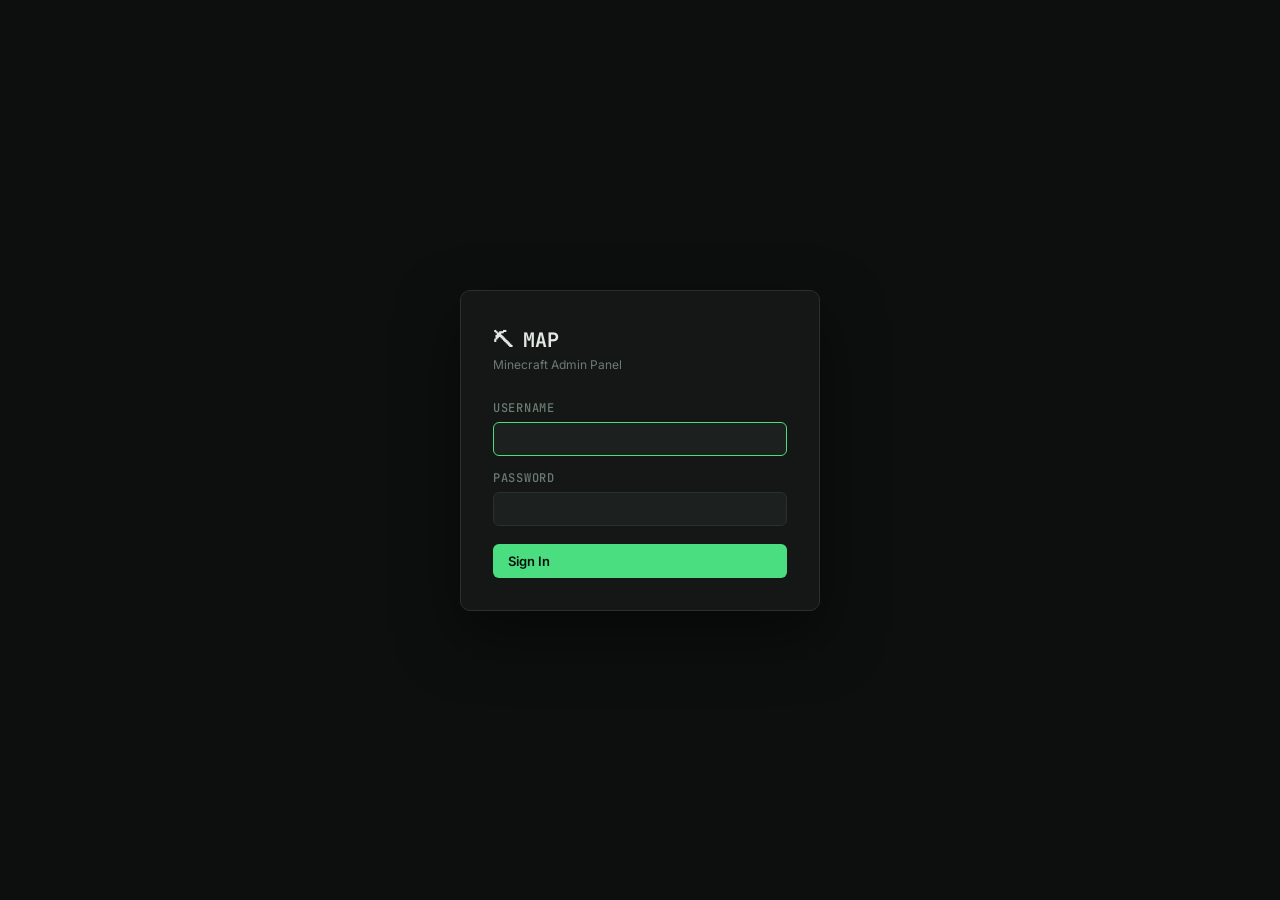
<file: templates/login.html>
<!DOCTYPE html>
<html lang="en">
<head>
  <meta charset="UTF-8">
  <meta name="viewport" content="width=device-width, initial-scale=1.0">
  <title>MAP — Login</title>
  <link rel="preconnect" href="https://fonts.googleapis.com">
  <link href="https://fonts.googleapis.com/css2?family=JetBrains+Mono:wght@400;600;700&family=Inter:wght@400;500;600&display=swap" rel="stylesheet">
  <link rel="stylesheet" href="/static/css/style.css">
  <link rel="icon" type="image/x-icon" href="/static/img/favicon.ico">
</head>
<body class="login-page">
  <div class="login-box">
    <div class="login-logo">
      <span class="logo-icon">⛏</span>
      <span class="logo-text">MAP</span>
    </div>
    <p class="login-subtitle">Minecraft Admin Panel</p>

    <div class="login-form">
      <div class="form-group">
        <label>Username</label>
        <input type="text" class="input" id="loginUsername" autocomplete="username" autofocus>
      </div>
      <div class="form-group">
        <label>Password</label>
        <input type="password" class="input" id="loginPassword" autocomplete="current-password">
      </div>
      <div class="login-error hidden" id="loginError"></div>
      <button class="btn btn--primary login-submit" id="loginBtn">Sign In</button>
    </div>
  </div>

  <script>
    async function doLogin() {
      const username = document.getElementById('loginUsername').value.trim();
      const password = document.getElementById('loginPassword').value;
      const errEl   = document.getElementById('loginError');
      const btn     = document.getElementById('loginBtn');
      errEl.classList.add('hidden');
      btn.disabled = true;
      btn.textContent = 'Signing in…';
      try {
        const res  = await fetch('/login', {
          method: 'POST',
          headers: { 'Content-Type': 'application/json' },
          body: JSON.stringify({ username, password }),
        });
        const data = await res.json();
        if (data.success) {
          window.location.href = '/';
        } else {
          errEl.textContent = data.error || 'Login failed';
          errEl.classList.remove('hidden');
          btn.disabled = false;
          btn.textContent = 'Sign In';
          document.getElementById('loginPassword').value = '';
          document.getElementById('loginPassword').focus();
        }
      } catch (_) {
        errEl.textContent = 'Network error — is the server running?';
        errEl.classList.remove('hidden');
        btn.disabled = false;
        btn.textContent = 'Sign In';
      }
    }

    document.getElementById('loginBtn').addEventListener('click', doLogin);
    document.addEventListener('keydown', e => { if (e.key === 'Enter') doLogin(); });
  </script>
</body>
</html>
</file>
<file: static/css/style.css>
/* ─── Design Tokens ─────────────────────────────────────────── */
:root {
  --bg:        #0d0f0e;
  --surface:   #141716;
  --surface2:  #1c201e;
  --surface3:  #242926;
  --border:    #2a302c;
  --border2:   #363d39;

  --green:     #4ade80;
  --green-dim: #22543d;
  --yellow:    #facc15;
  --red:       #f87171;
  --blue:      #60a5fa;
  --cyan:      #22d3ee;

  --text:      #e2e8e4;
  --muted:     #6b7c72;
  --muted2:    #4a5750;

  --font-mono: 'JetBrains Mono', 'Fira Code', monospace;
  --font-ui:   'Inter', system-ui, sans-serif;

  --radius:    6px;
  --radius-lg: 10px;

  --sidebar-w: 220px;
}

/* ─── Reset ─────────────────────────────────────────────────── */
*, *::before, *::after { box-sizing: border-box; margin: 0; padding: 0; }
html, body { height: 100%; }
body {
  background: var(--bg);
  color: var(--text);
  font-family: var(--font-ui);
  font-size: 14px;
  display: flex;
  overflow: hidden;
}

a { color: inherit; text-decoration: none; }

/* ─── Sidebar ───────────────────────────────────────────────── */
.sidebar {
  width: var(--sidebar-w);
  min-height: 100vh;
  background: var(--surface);
  border-right: 1px solid var(--border);
  display: flex;
  flex-direction: column;
  flex-shrink: 0;
}

.sidebar-logo {
  display: flex;
  align-items: center;
  gap: 10px;
  padding: 20px 18px 18px;
  border-bottom: 1px solid var(--border);
  font-family: var(--font-mono);
  font-weight: 700;
  font-size: 15px;
  letter-spacing: -0.3px;
}

.logo-icon {
  font-size: 20px;
  line-height: 1;
}

.sidebar-nav {
  flex: 1;
  padding: 12px 10px;
  display: flex;
  flex-direction: column;
  gap: 2px;
}

.nav-item {
  display: flex;
  align-items: center;
  gap: 10px;
  padding: 9px 10px;
  border-radius: var(--radius);
  color: var(--muted);
  font-size: 13.5px;
  font-weight: 500;
  transition: background 0.12s, color 0.12s;
  cursor: pointer;
}

.nav-item:hover {
  background: var(--surface2);
  color: var(--text);
}

.nav-item.active {
  background: var(--surface3);
  color: var(--green);
}

.nav-icon {
  font-size: 15px;
  width: 18px;
  text-align: center;
  opacity: 0.8;
}

.sidebar-footer {
  padding: 14px 18px;
  border-top: 1px solid var(--border);
}

.system-badge {
  display: flex;
  align-items: center;
  gap: 7px;
  font-size: 12px;
  color: var(--muted);
  font-family: var(--font-mono);
}

.sidebar-auth {
  display: flex;
  gap: 6px;
  margin-top: 10px;
}

.sidebar-auth .btn {
  flex: 1;
  font-size: 11px;
  padding: 5px 6px;
}

/* ─── Dots ──────────────────────────────────────────────────── */
.dot {
  width: 7px; height: 7px;
  border-radius: 50%;
  flex-shrink: 0;
}
.dot--green  { background: var(--green);  box-shadow: 0 0 6px var(--green); }
.dot--yellow { background: var(--yellow); box-shadow: 0 0 6px var(--yellow); }
.dot--red    { background: var(--red);    box-shadow: 0 0 6px var(--red); }
.dot--gray   { background: var(--muted2); }

/* ─── Main area ─────────────────────────────────────────────── */
.main {
  flex: 1;
  display: flex;
  flex-direction: column;
  overflow: hidden;
}

.topbar {
  display: flex;
  align-items: center;
  justify-content: space-between;
  padding: 18px 28px;
  border-bottom: 1px solid var(--border);
  background: var(--surface);
  flex-shrink: 0;
}

.topbar-title {
  font-family: var(--font-mono);
  font-size: 16px;
  font-weight: 700;
  color: var(--text);
}

/* ─── Views ─────────────────────────────────────────────────── */
.view {
  padding: 24px 28px;
  overflow-y: auto;
  flex: 1;
}

.hidden { display: none !important; }

/* ─── Stat cards ─────────────────────────────────────────────── */
.stat-cards {
  display: grid;
  grid-template-columns: repeat(4, 1fr);
  gap: 14px;
  margin-bottom: 28px;
}

.stat-card {
  background: var(--surface);
  border: 1px solid var(--border);
  border-radius: var(--radius-lg);
  padding: 18px 20px;
}

.stat-card--green { border-color: var(--green-dim); }

.stat-label {
  font-size: 11px;
  text-transform: uppercase;
  letter-spacing: 0.08em;
  color: var(--muted);
  margin-bottom: 8px;
  font-family: var(--font-mono);
}

.stat-value {
  font-family: var(--font-mono);
  font-size: 26px;
  font-weight: 700;
  color: var(--text);
  line-height: 1;
}

.stat-card--green .stat-value { color: var(--green); }

/* ─── Section header ─────────────────────────────────────────── */
.section-header {
  display: flex;
  align-items: center;
  justify-content: space-between;
  margin-bottom: 14px;
}

.section-header h2 {
  font-family: var(--font-mono);
  font-size: 13px;
  font-weight: 600;
  text-transform: uppercase;
  letter-spacing: 0.07em;
  color: var(--muted);
}

/* ─── Server grid (dashboard) ────────────────────────────────── */
.server-grid {
  display: grid;
  grid-template-columns: repeat(auto-fill, minmax(280px, 1fr));
  gap: 14px;
}

.server-card {
  background: var(--surface);
  border: 1px solid var(--border);
  border-radius: var(--radius-lg);
  padding: 18px;
  cursor: pointer;
  transition: border-color 0.15s, background 0.15s;
  position: relative;
  overflow: hidden;
}

.server-card:hover {
  border-color: var(--border2);
  background: var(--surface2);
}

.server-card--running { border-left: 3px solid var(--green); }
.server-card--stopped { border-left: 3px solid var(--muted2); }

.sc-header {
  display: flex;
  align-items: center;
  justify-content: space-between;
  margin-bottom: 12px;
}

.sc-name {
  font-family: var(--font-mono);
  font-weight: 700;
  font-size: 15px;
  white-space: nowrap;
  overflow: hidden;
  text-overflow: ellipsis;
}

.sc-badge {
  display: inline-flex;
  align-items: center;
  gap: 5px;
  font-size: 11px;
  font-family: var(--font-mono);
  padding: 3px 8px;
  border-radius: 20px;
  flex-shrink: 0;
}

.sc-badge--running { background: var(--green-dim); color: var(--green); }
.sc-badge--stopped { background: var(--surface3); color: var(--muted); }
.sc-badge--starting { background: #422006; color: var(--yellow); }

.sc-meta {
  font-size: 12px;
  color: var(--muted);
  font-family: var(--font-mono);
  line-height: 1.8;
}

.sc-actions {
  display: flex;
  gap: 6px;
  margin-top: 14px;
}

/* ─── Server list (servers view) ─────────────────────────────── */
.server-list {
  display: flex;
  flex-direction: column;
  gap: 10px;
}

.server-row {
  display: grid;
  grid-template-columns: auto 1fr auto auto auto;
  align-items: center;
  gap: 16px;
  background: var(--surface);
  border: 1px solid var(--border);
  border-radius: var(--radius-lg);
  padding: 16px 20px;
  cursor: pointer;
  transition: border-color 0.12s;
}

.server-row:hover { border-color: var(--border2); }

.sr-status { display: flex; align-items: center; }
.sr-info { min-width: 0; }
.sr-name {
  font-family: var(--font-mono);
  font-weight: 700;
  font-size: 14px;
  margin-bottom: 3px;
}
.sr-sub {
  font-size: 12px;
  color: var(--muted);
  font-family: var(--font-mono);
}
.sr-port {
  font-family: var(--font-mono);
  font-size: 12px;
  color: var(--cyan);
  background: var(--surface2);
  padding: 4px 10px;
  border-radius: 4px;
}
.sr-type {
  font-family: var(--font-mono);
  font-size: 11px;
  color: var(--muted);
  text-transform: uppercase;
  letter-spacing: 0.05em;
}
.sr-actions { display: flex; gap: 6px; }

/* ─── Detail panel ───────────────────────────────────────────── */
.detail-panel {
  flex: 1;
  display: flex;
  flex-direction: column;
  overflow: hidden;
}

.detail-header {
  display: flex;
  align-items: center;
  gap: 16px;
  padding: 16px 28px;
  border-bottom: 1px solid var(--border);
  flex-shrink: 0;
  background: var(--surface);
}

.detail-header h2 {
  font-family: var(--font-mono);
  font-size: 16px;
  font-weight: 700;
  flex: 1;
}

.detail-actions { display: flex; gap: 8px; }

.detail-body {
  flex: 1;
  overflow-y: auto;
  padding: 20px 28px;
}

.detail-stats {
  display: grid;
  grid-template-columns: repeat(5, 1fr);
  gap: 12px;
  margin-bottom: 20px;
}

.detail-stat {
  background: var(--surface);
  border: 1px solid var(--border);
  border-radius: var(--radius);
  padding: 12px 14px;
}

.detail-stat .stat-value {
  font-size: 15px;
  margin-top: 4px;
}

/* ─── Tabs ──────────────────────────────────────────────────── */
.tabs {
  display: flex;
  gap: 4px;
  border-bottom: 1px solid var(--border);
  margin-bottom: 20px;
}

.tab {
  background: none;
  border: none;
  color: var(--muted);
  font-family: var(--font-ui);
  font-size: 13px;
  font-weight: 500;
  padding: 9px 16px;
  cursor: pointer;
  border-bottom: 2px solid transparent;
  margin-bottom: -1px;
  transition: color 0.12s;
}

.tab:hover { color: var(--text); }
.tab.active { color: var(--green); border-bottom-color: var(--green); }

.tab-panel { display: block; }
.tab-panel.hidden { display: none; }

/* ─── Console ───────────────────────────────────────────────── */
.console-output {
  background: var(--surface);
  border: 1px solid var(--border);
  border-radius: var(--radius);
  padding: 14px;
  height: 320px;
  overflow-y: auto;
  font-family: var(--font-mono);
  font-size: 12px;
  line-height: 1.65;
  scroll-behavior: smooth;
}

.console-line { color: var(--text); word-break: break-all; }
.console-line--info  { color: var(--cyan); }
.console-line--warn  { color: var(--yellow); }
.console-line--error { color: var(--red); }
.console-line--cmd   { color: var(--green); font-weight: 600; }

.console-input-row {
  display: flex;
  align-items: center;
  gap: 8px;
  margin-top: 10px;
  background: var(--surface);
  border: 1px solid var(--border);
  border-radius: var(--radius);
  padding: 6px 10px;
}

.console-prompt {
  font-family: var(--font-mono);
  font-size: 14px;
  color: var(--green);
  font-weight: 700;
  flex-shrink: 0;
}

.console-input {
  flex: 1;
  background: none;
  border: none;
  color: var(--text);
  font-family: var(--font-mono);
  font-size: 13px;
  outline: none;
}

.console-input::placeholder { color: var(--muted2); }

.quick-cmds {
  display: flex;
  flex-wrap: wrap;
  gap: 6px;
  margin-top: 12px;
  align-items: center;
}

.quick-label {
  font-size: 11px;
  color: var(--muted);
  font-family: var(--font-mono);
  text-transform: uppercase;
  letter-spacing: 0.07em;
}

.qbtn {
  background: var(--surface2);
  border: 1px solid var(--border);
  border-radius: 4px;
  color: var(--muted);
  font-family: var(--font-mono);
  font-size: 11px;
  padding: 4px 10px;
  cursor: pointer;
  transition: background 0.1s, color 0.1s;
}

.qbtn:hover {
  background: var(--surface3);
  color: var(--text);
  border-color: var(--border2);
}

/* ─── OPs panel ──────────────────────────────────────────────── */
.ops-grid {
  display: grid;
  grid-template-columns: 1fr 1fr;
  gap: 14px;
  margin-bottom: 16px;
}

.ops-box {
  background: var(--surface);
  border: 1px solid var(--border);
  border-radius: var(--radius-lg);
  padding: 16px;
}

.ops-box h3 {
  font-family: var(--font-mono);
  font-size: 12px;
  font-weight: 600;
  text-transform: uppercase;
  letter-spacing: 0.07em;
  color: var(--muted);
  margin-bottom: 12px;
}

.input-row {
  display: flex;
  gap: 8px;
  flex-wrap: wrap;
  align-items: center;
}

.cmd-response {
  font-family: var(--font-mono);
  font-size: 12px;
  color: var(--cyan);
  background: var(--surface);
  border: 1px solid var(--border);
  border-radius: var(--radius);
  padding: 10px 14px;
  min-height: 38px;
}

/* ─── Connected players list ─────────────────────────────────── */
.ops-player-list {
  margin-top: 20px;
}

.ops-player-list-header {
  display: flex;
  align-items: center;
  justify-content: space-between;
  margin-bottom: 10px;
}

.ops-player-list-header h3 {
  font-size: 13px;
  font-weight: 600;
  color: var(--muted);
  text-transform: uppercase;
  letter-spacing: .05em;
}

.connected-players {
  display: flex;
  flex-wrap: wrap;
  gap: 8px;
  min-height: 38px;
  background: var(--surface);
  border: 1px solid var(--border);
  border-radius: var(--radius);
  padding: 10px 14px;
}

.player-chip {
  background: var(--surface3);
  border: 1px solid var(--border2);
  border-radius: 999px;
  padding: 3px 12px;
  font-family: var(--font-mono);
  font-size: 12px;
  color: var(--green);
  white-space: nowrap;
}

.player-chip-remove {
  margin-left: 6px;
  color: var(--muted);
  cursor: pointer;
}

.player-chip-remove:hover {
  color: var(--red);
}

.players-empty {
  font-family: var(--font-mono);
  font-size: 12px;
  color: var(--muted);
  align-self: center;
}

/* ─── Schedule section ───────────────────────────────────────── */
.schedule-section {
  background: var(--surface2);
  border: 1px solid var(--border);
  border-radius: var(--radius-lg);
  padding: 14px 18px;
  margin-bottom: 20px;
}

.schedule-header h3 {
  font-size: 12px;
  font-weight: 600;
  color: var(--muted);
  text-transform: uppercase;
  letter-spacing: .05em;
  margin-bottom: 12px;
}

.schedule-row {
  display: flex;
  flex-wrap: wrap;
  align-items: center;
  gap: 16px;
}

.toggle-wrap {
  display: flex;
  align-items: center;
  gap: 10px;
  cursor: pointer;
  user-select: none;
}

.toggle-checkbox { display: none; }

.toggle-track {
  width: 36px;
  height: 20px;
  background: var(--surface3);
  border: 1px solid var(--border2);
  border-radius: 999px;
  position: relative;
  flex-shrink: 0;
  transition: background .15s;
}

.toggle-thumb {
  position: absolute;
  top: 3px;
  left: 3px;
  width: 12px;
  height: 12px;
  border-radius: 50%;
  background: var(--muted);
  transition: transform .15s, background .15s;
}

.toggle-checkbox:checked + .toggle-track {
  background: var(--green-dim);
  border-color: var(--green);
}

.toggle-checkbox:checked + .toggle-track .toggle-thumb {
  transform: translateX(16px);
  background: var(--green);
}

.toggle-label-text {
  font-size: 13px;
  color: var(--text);
}

.schedule-interval-row {
  display: flex;
  align-items: center;
  gap: 8px;
}

.select--sm {
  padding: 4px 8px;
  font-size: 13px;
  height: 30px;
}

.schedule-status {
  margin-top: 8px;
  font-size: 12px;
  color: var(--muted);
  font-family: var(--font-mono);
  min-height: 16px;
}

/* ─── Backups ────────────────────────────────────────────────── */
.backups-header {
  display: flex;
  align-items: center;
  gap: 16px;
  margin-bottom: 20px;
}

.backup-controls {
  display: flex;
  gap: 10px;
  margin-bottom: 16px;
  align-items: center;
}

.backup-list {
  display: flex;
  flex-direction: column;
  gap: 6px;
}

.backup-row {
  display: flex;
  flex-wrap: nowrap;
  align-items: center;
  gap: 16px;
  background: var(--surface);
  border: 1px solid var(--border);
  border-radius: var(--radius);
  padding: 11px 16px;
  transition: border-color 0.15s;
}

.backup-row:hover {
  border-color: var(--border2);
}

.backup-name {
  flex: 1;
  font-family: var(--font-mono);
  font-size: 13px;
  color: var(--text);
  white-space: nowrap;
  overflow: hidden;
  text-overflow: ellipsis;
  min-width: 0;
}

.backup-meta {
  font-size: 12px;
  color: var(--muted);
  font-family: var(--font-mono);
  white-space: nowrap;
  flex-shrink: 0;
}

.backup-size {
  min-width: 68px;
  text-align: right;
}

.backup-actions {
  display: flex;
  gap: 6px;
  align-items: center;
  flex-shrink: 0;
}

/* ─── Server icon ────────────────────────────────────────────── */
.server-icon-section {
  display: flex;
  align-items: center;
  gap: 16px;
  margin-bottom: 16px;
}

.server-icon-preview {
  width: 64px;
  height: 64px;
  flex-shrink: 0;
  border: 1px solid var(--border);
  border-radius: var(--radius);
  background: var(--surface);
  display: flex;
  align-items: center;
  justify-content: center;
  overflow: hidden;
}

.server-icon-img {
  width: 100%;
  height: 100%;
  object-fit: cover;
  image-rendering: pixelated;
}

.server-icon-placeholder {
  font-size: 11px;
  color: var(--muted);
  text-align: center;
}

.server-icon-controls {
  display: flex;
  flex-direction: column;
  gap: 8px;
}

.server-icon-buttons {
  display: flex;
  gap: 8px;
}

/* ─── Info grid ──────────────────────────────────────────────── */
.info-grid {
  display: grid;
  grid-template-columns: repeat(3, 1fr);
  gap: 12px;
}

.info-item {
  background: var(--surface);
  border: 1px solid var(--border);
  border-radius: var(--radius);
  padding: 14px;
}

.info-item .stat-label { margin-bottom: 6px; }

.info-item .stat-value {
  font-size: 14px;
  color: var(--cyan);
}

.info-memory-control {
  display: flex;
  gap: 6px;
  align-items: center;
  margin-top: 4px;
}

.info-memory-control .select {
  flex: 1;
  min-width: 0;
}

.info-item--full {
  grid-column: 1 / -1;
}

.motd-preview {
  margin-top: 8px;
  background: #1a1a2e;
  border: 1px solid var(--border);
  border-radius: var(--radius);
  padding: 8px 12px;
  font-family: var(--font-mono);
  font-size: 13px;
  color: var(--text);
  min-height: 32px;
  line-height: 1.5;
  word-break: break-all;
}

.motd-placeholder {
  color: var(--muted);
}

/* ─── Buttons ────────────────────────────────────────────────── */
.btn {
  display: inline-flex;
  align-items: center;
  gap: 6px;
  font-family: var(--font-ui);
  font-size: 13px;
  font-weight: 500;
  padding: 8px 14px;
  border-radius: var(--radius);
  border: 1px solid transparent;
  cursor: pointer;
  white-space: nowrap;
  transition: opacity 0.12s, filter 0.12s;
}

.btn:hover { filter: brightness(1.1); }
.btn:active { filter: brightness(0.9); }
.btn:disabled { opacity: 0.4; cursor: not-allowed; }

.btn--primary {
  background: var(--green);
  color: #050f08;
  font-weight: 600;
}

.btn--ghost {
  background: var(--surface2);
  border-color: var(--border);
  color: var(--text);
}

.btn--green {
  background: #166534;
  border-color: var(--green-dim);
  color: var(--green);
}

.btn--yellow {
  background: #422006;
  border-color: #713f12;
  color: var(--yellow);
}

.btn--red {
  background: #450a0a;
  border-color: #7f1d1d;
  color: var(--red);
}

.btn--sm {
  font-size: 12px;
  padding: 5px 10px;
}

.btn--icon {
  width: 28px;
  height: 28px;
  padding: 0;
  display: inline-flex;
  align-items: center;
  justify-content: center;
  flex-shrink: 0;
  font-size: 13px;
}

/* ─── Inputs ─────────────────────────────────────────────────── */
.input, .select {
  background: var(--surface2);
  border: 1px solid var(--border);
  border-radius: var(--radius);
  color: var(--text);
  font-family: var(--font-ui);
  font-size: 13px;
  padding: 8px 12px;
  outline: none;
  transition: border-color 0.12s;
}

.input:focus, .select:focus { border-color: var(--green); }
.input--sm { width: 80px; }
.select { cursor: pointer; }

/* ─── Modal ──────────────────────────────────────────────────── */
.modal-overlay {
  position: fixed;
  inset: 0;
  background: rgba(0,0,0,0.7);
  display: flex;
  align-items: center;
  justify-content: center;
  z-index: 100;
  backdrop-filter: blur(4px);
}

.modal {
  background: var(--surface);
  border: 1px solid var(--border);
  border-radius: var(--radius-lg);
  width: 580px;
  max-width: 95vw;
  max-height: 90vh;
  display: flex;
  flex-direction: column;
  box-shadow: 0 24px 60px rgba(0,0,0,0.6);
}

.modal-header {
  display: flex;
  align-items: center;
  justify-content: space-between;
  padding: 18px 22px;
  border-bottom: 1px solid var(--border);
}

.modal-header h2 {
  font-family: var(--font-mono);
  font-size: 15px;
  font-weight: 700;
}

.modal-close {
  background: none;
  border: none;
  color: var(--muted);
  font-size: 16px;
  cursor: pointer;
  padding: 4px;
}

.modal-close:hover { color: var(--text); }

.modal-body {
  padding: 22px;
  overflow-y: auto;
}

.modal-footer {
  display: flex;
  gap: 10px;
  justify-content: flex-end;
  padding: 16px 22px;
  border-top: 1px solid var(--border);
}

.form-grid {
  display: grid;
  grid-template-columns: 1fr 1fr;
  gap: 14px;
}

.form-group {
  display: flex;
  flex-direction: column;
  gap: 6px;
}

.form-group label {
  font-size: 12px;
  font-weight: 500;
  color: var(--muted);
  text-transform: uppercase;
  letter-spacing: 0.06em;
  font-family: var(--font-mono);
}

.form-group .input,
.form-group .select {
  width: 100%;
}

.form-group--full {
  grid-column: 1 / -1;
}

.form-hint {
  color: var(--muted2);
  font-weight: 400;
  text-transform: none;
  letter-spacing: 0;
  margin-left: 6px;
}

/* ─── Toast ──────────────────────────────────────────────────── */
.toast {
  position: fixed;
  bottom: 24px;
  right: 24px;
  background: var(--surface);
  border: 1px solid var(--border);
  border-radius: var(--radius-lg);
  padding: 12px 18px;
  font-family: var(--font-mono);
  font-size: 13px;
  color: var(--text);
  box-shadow: 0 8px 30px rgba(0,0,0,0.5);
  z-index: 200;
  max-width: 360px;
  transition: opacity 0.2s;
}

.toast--success { border-color: var(--green-dim); color: var(--green); }
.toast--error   { border-color: #7f1d1d; color: var(--red); }
.toast--info    { border-color: #1e3a5f; color: var(--blue); }

/* ─── Misc ───────────────────────────────────────────────────── */
.empty-state {
  color: var(--muted);
  font-family: var(--font-mono);
  font-size: 13px;
  padding: 32px;
  text-align: center;
}

.muted { color: var(--muted); }

.mt-1 { margin-top: 12px; }

.spinner {
  display: inline-block;
  width: 14px; height: 14px;
  border: 2px solid var(--border);
  border-top-color: var(--green);
  border-radius: 50%;
  animation: spin 0.7s linear infinite;
}

@keyframes spin { to { transform: rotate(360deg); } }

/* ─── Login page ─────────────────────────────────────────────── */
.login-page {
  display: flex;
  align-items: center;
  justify-content: center;
  min-height: 100vh;
  background: var(--bg);
}

.login-box {
  width: 360px;
  background: var(--surface);
  border: 1px solid var(--border);
  border-radius: var(--radius-lg);
  padding: 36px 32px 32px;
  box-shadow: 0 24px 60px rgba(0,0,0,0.5);
}

.login-logo {
  display: flex;
  align-items: center;
  gap: 10px;
  font-family: var(--font-mono);
  font-weight: 700;
  font-size: 20px;
  margin-bottom: 4px;
}

.login-subtitle {
  font-size: 12px;
  color: var(--muted);
  margin-bottom: 28px;
}

.login-form .form-group {
  margin-bottom: 14px;
}

.login-error {
  background: #450a0a;
  border: 1px solid #7f1d1d;
  color: var(--red);
  border-radius: var(--radius);
  padding: 8px 12px;
  font-size: 13px;
  margin-bottom: 14px;
}

.login-submit {
  width: 100%;
  margin-top: 4px;
}

/* ─── Small modal variant ────────────────────────────────────── */
.modal--sm {
  width: 400px;
}

/* ─── Properties tab ────────────────────────────────────────── */
.props-toolbar {
  display: flex;
  gap: 10px;
  align-items: center;
}

.props-toolbar .input { flex: 1; }

.props-list {
  display: flex;
  flex-direction: column;
  gap: 2px;
  max-height: 420px;
  overflow-y: auto;
  border: 1px solid var(--border);
  border-radius: var(--radius);
  background: var(--surface);
  padding: 4px;
}

.prop-row {
  display: flex;
  align-items: center;
  gap: 10px;
  padding: 5px 8px;
  border-radius: 4px;
  transition: background 0.1s;
}

.prop-row:hover { background: var(--surface2); }

.prop-key {
  font-family: var(--font-mono);
  font-size: 12px;
  color: var(--cyan);
  width: 240px;
  flex-shrink: 0;
  white-space: nowrap;
  overflow: hidden;
  text-overflow: ellipsis;
}

.prop-val {
  flex: 1;
  font-family: var(--font-mono);
  font-size: 12px;
  padding: 4px 8px;
  height: 28px;
  min-width: 0;
}

.props-footer {
  display: flex;
  align-items: center;
  gap: 14px;
  margin-top: 14px;
}

/* ─── Scrollbar ──────────────────────────────────────────────── */
::-webkit-scrollbar { width: 6px; height: 6px; }
::-webkit-scrollbar-track { background: transparent; }
::-webkit-scrollbar-thumb { background: var(--border2); border-radius: 3px; }
::-webkit-scrollbar-thumb:hover { background: var(--muted2); }
</file>
